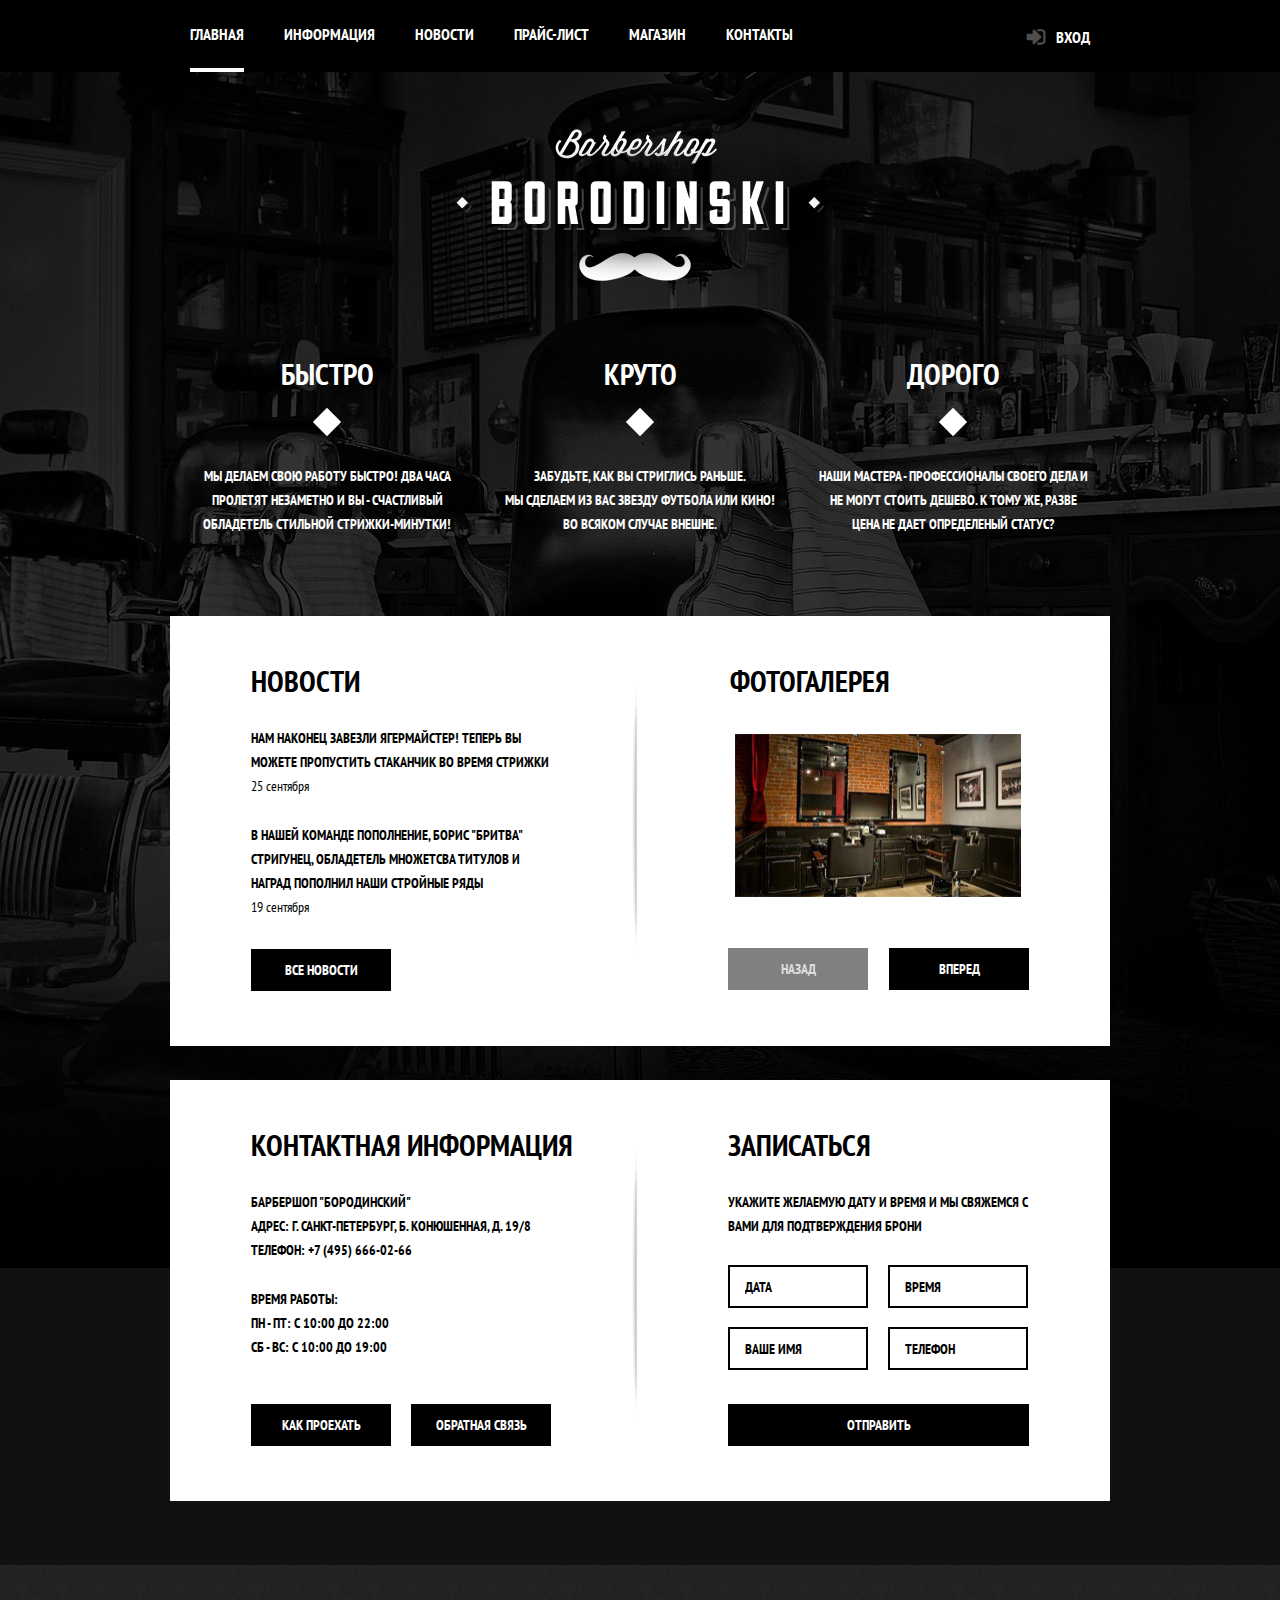
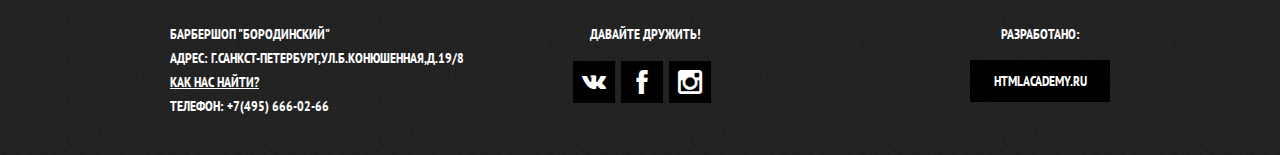
<file: index.html>
<!DOCTYPE html>
<html lang="ru">
<head>
  <meta charset="UTF-8">
  <title>Это Барбершоп Бородинский</title>
  <meta name="viewport" content="width=device-width, initial-scale=1.0">
  <link rel="stylesheet" href="css/normalize.css">
  <link rel="stylesheet" href="css/style.css">
</head>

<body class="index">
  <header>
    <div class="container">
       <nav class="top-menu ul-menu">
        <ul>
          <li class="active"><a href="index.html">Главная</a></li>
          <li><a href="#">Информация</a></li>
          <li><a href="#">Новости</a></li>
          <li><a href="price.html">Прайс-лист</a></li>
          <li><a href="shop.html">Магазин</a></li>
          <li><a href="#">Контакты</a></li>
        </ul>
      </nav>
      <a href="login.html" class="enter" id="enter">Вход</a>
      </div>
    </header>
  <main class="container">
    <figure class="logo">
      <img src="img/logo.png" alt="logo" width="368" height="204">
    </figure>
    <ul class="features">
      <li>
        <h2 class="icon">Быстро</h2>
        Мы делаем свою работу быстро! два часа пролетят незаметно и вы - счастливый обладетель стильной стрижки-минутки!
      </li>
      <li>
        <h2 class="icon">Круто</h2>
        Забудьте, как вы стриглись раньше.<br>Мы сделаем из вас звезду футбола или кино! Во всяком случае внешне.
      </li>
      <li>
        <h2 class="icon">Дорого</h2>
        Наши мастера - профессионалы своего дела и не могут стоить дешево. К тому же, разве цена не дает определеный статус?
      </li>
    </ul>

    <section class="news-sec content clearfix">
      <div class="news icon left">
        <h2>Новости</h2>
        <ul class="no-bullet-list">
          <li>Нам наконец завезли ягермайстер! Теперь вы можете пропустить стаканчик во время стрижки
          <time datetime="2014-09-25">25 сентября</time>
</li>
          <li>
            В нашей команде пополнение, борис "бритва" стригунец, обладетель множетсва титулов и наград пополнил наши стройные ряды
            <time datetime="2014-09-19">19 сентября</time>
          </li>
        </ul>
        <a href="#" class="btn btn-std">Все новости</a>
      </div>
      <div class="gallery">
        <h2>Фотогалерея</h2>
        <input type="radio" class="gal-radio" id="prev" name="gal-radio" hidden checked>
        <input type="radio" class="gal-radio" id="next" name="gal-radio" hidden>
        <figure class="gallery-items">
          <div class="gallery-item active">
            <img src="img/galery-pic1.jpg" alt="" width="286" height="163">
          </div>
          <div class="gallery-item">
            <img src="img/galery-pic2.jpg" alt="" width="286" height="163">
          </div>
        </figure>
        <label class="btn btn-std gallery-btn-prev" for="prev">Назад</label>
        <label class="btn btn-std gallery-btn-next" for="next">Вперед</label>
      </div>
    </section>
    <section class="contact-sec content clearfix">
      <div class="contact icon left">
         <h2>Контактная информация</h2>
        <p>
          Барбершоп "Бородинский"<br>
        Адрес: г. Санкт-Петербург, Б. Конюшенная, д. 19/8<br>
        Телефон: +7 (495) 666-02-66
        </p>
        <p>
          Время работы:<br>
          пн - пт: с 10:00 до 22:00<br>
          сб - вс: с 10:00 до 19:00
        </p>
        <a href="map.html" class="btn btn-std" id="openmap">Как проехать
        </a><a href="#" class="btn btn-std">Обратная связь</a>
        </div>
        <div class="request">
          <h2>Записаться</h2>
          <p>Укажите желаемую дату и время и мы свяжемся с вами для подтверждения брони</p>
          <form class="form-reqest" action="#" id="req" method="post"
            ><input type="text" placeholder="Дата" name="date"
            ><input type="text" placeholder="Время" name="time"
            ><input type="text" placeholder="Ваше имя" name="firstname"
            ><input type="text" placeholder="Телефон" name="phone">
            <a href="#" class="btn btn-wide">Отправить</a>
          </form>
        </div>
      </section>
  </main>
  <footer>
    <div class="container clearfix">
      <section class="contacts left">
        Барбершоп "Бородинский"<br>
        Адрес: г.Санкст-Петербург,ул.Б.Конюшенная,д.19/8<br>
        <a href="#">Как нас найти?</a><br>
        Телефон: +7(495) 666-02-66
      </section>
      <section class="author right">
        <p>Разработано:</p>
        <a href="#" class="btn btn-std">htmlacademy.ru</a>
      </section>
      <section class="socials-container">
        <p>Давайте дружить!</p>
        <div class="socials">
          <a class="social btn vk" href="#">ВКонтакте</a>
          <a class="social btn fb" href="#">Фейсбук</a>
          <a class="social btn in" href="#">Инстаграмм</a>
        </div>
      </section>
    </div>
  </footer>
  <section class="login hidden" id="login">
    <h2>Личный кабинет</h2>
    <p>Введите пожалуйста свой логин и пароль<br>Если вы забыли пароль</p>
    <form action="#" method="post" name="form-login">
      <input class="name" type="text" placeholder="Логин" name="name"><i class="icon"></i>
      <input class="password" type="password" placeholder="Пароль" name="pass"><i class="icon"></i>
      <input type="checkbox" id="remember" name="remember" checked hidden>
      <label for="remember" class="remember">Запомните меня</label>
      <a href="#" class="forgot icon">Я забыл пароль!</a>
      <button class="btn btn-wide" type="submit">Войти</button>
    </form>
    <div class="close icon"></div>
  </section>
  <section class="map hidden" id="map">
    <img src="img/map.jpg" alt="map" width="767">
    <div class="close icon"></div>
  </section>

  <div class="overlay hidden" id="overlay"></div>
  <script src="js/scripts.js"></script>
</body>
</html>
</file>
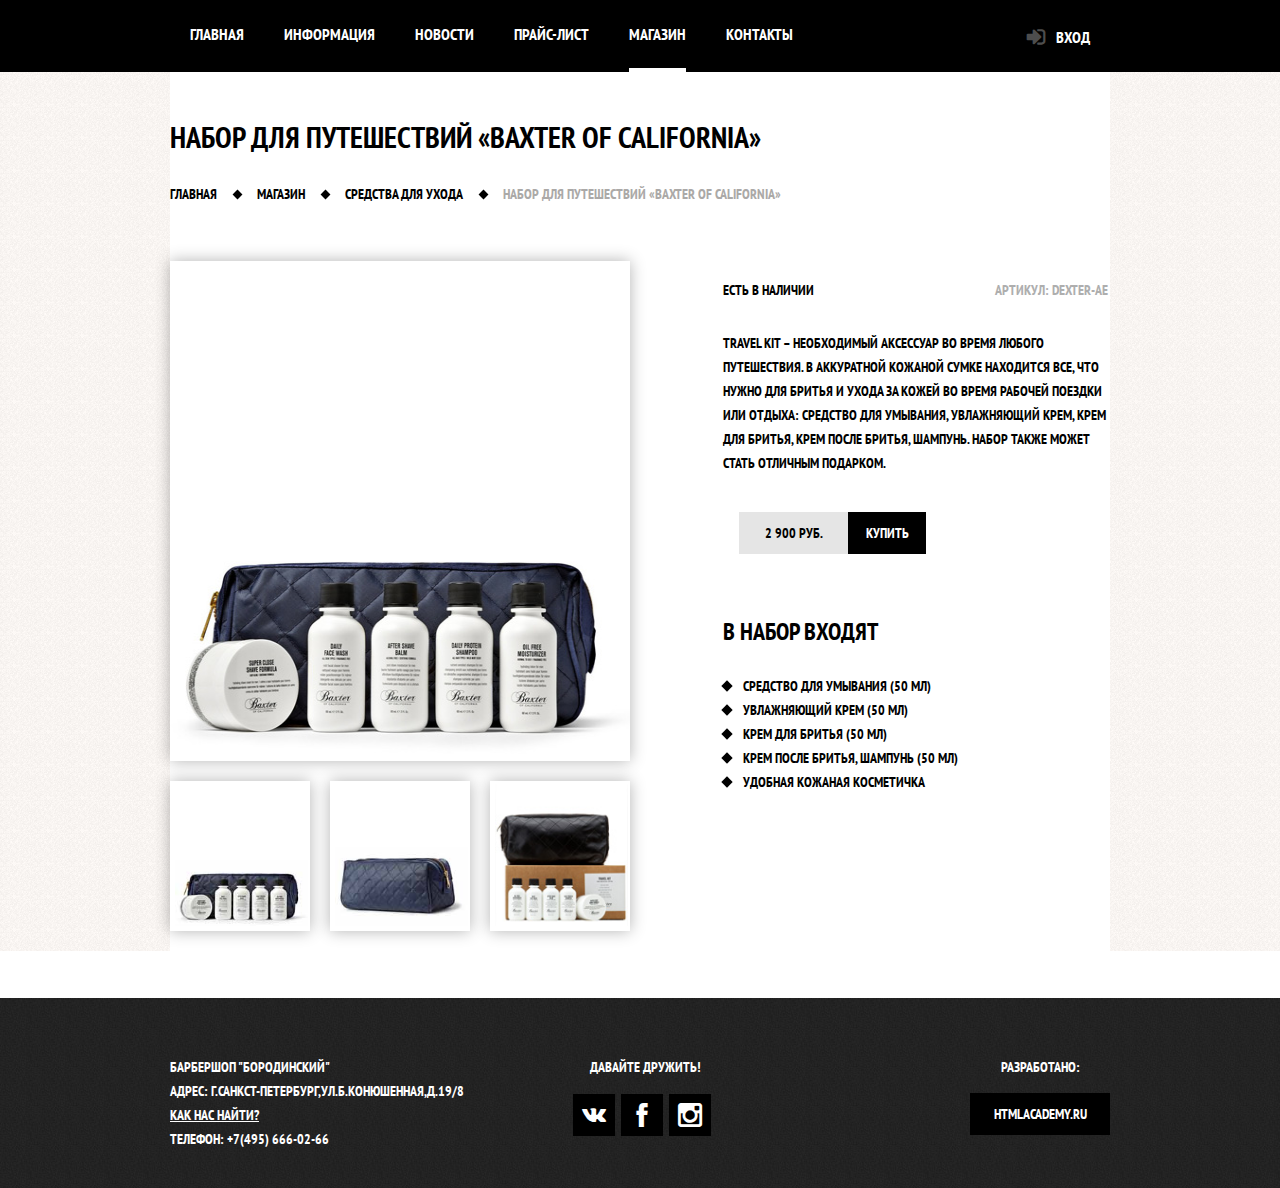
<file: item.html>
<!DOCTYPE html>
<html lang="en">
<head>
  <meta charset="UTF-8">
  <title>Document</title>
  <meta name="viewport" content="width=device-width, initial-scale=1.0">
  <link rel="stylesheet" href="css/normalize.css">
  <link rel="stylesheet" href="css/style.css">
</head>
<body class="item">
  <header>
    <div class="container">
       <nav class="top-menu ul-menu">
        <ul>
          <li><a href="index.html">Главная</a></li>
          <li><a href="#">Информация</a></li>
          <li><a href="#">Новости</a></li>
          <li><a href="price.html">Прайс-лист</a></li>
          <li class="active"><a href="shop.html">Магазин</a></li>
          <li><a href="#">Контакты</a></li>
        </ul>
      </nav>
      <a href="login.html" class="enter" id="enter">Вход</a>
      </div>
  </header>

  <main>
    <div class="container">
      <div class="content clearfix">
        <h2>Набор для путешествий &laquo;Baxter of california&raquo;</h2>
        <div>
          <ul class="breadcrumbs">
            <li><a href="index.html">Главная</a></li>
            <li><a href="#">Магазин</a></li>
            <li><a href="shop.html">Средства для ухода</a></li>
            <li><a href="shop.html">Набор для путешествий &laquo;Baxter of california&raquo;</a></li>
          </ul>
        </div>
        <article class="cover">
          <section>
            <input id="gal_radio_1" class="gal-radio" type="radio" name="gal-radio" checked>
            <input id="gal_radio_2" class="gal-radio" type="radio" name="gal-radio">
            <input id="gal_radio_3" class="gal-radio" type="radio" name="gal-radio">
            <div class="gallery-items">
              <div class="gallery-item">
                <img src="img/baxter1.jpg" alt="" width="486" height="241">
              </div>
              <div class="gallery-item">
                <img src="img/baxter2.jpg" alt="" width="485" height="291">
              </div>
              <div class="gallery-item">
                <img src="img/baxter3.jpg" alt="" width="486" height="524">
              </div>
            </div>
            <div class="gallery-preview">
              <div id="gal_preview_1" class="gallery-preview-item">
                <img src="img/baxter1-small.jpg" alt="" width="142">
              </div>
              <div id="gal_preview_2" class="gallery-preview-item">
                <img src="img/baxter2-small.jpg" alt="" width="142">
              </div>
              <div id="gal_preview_3" class="gallery-preview-item">
                <img src="img/baxter3-small.jpg" alt="" width="142">
              </div>
            </div>
          </section>
          <section>
            <div class="product-article clearfix">
              <span class="left">Есть в наличии</span>
              <span class="right">Артикул: DEXTER-AE</span>
            </div>
            <p>Travel Kit – необходимый аксессуар во время любого путешествия. В аккуратной кожаной сумке находится все, что нужно для бритья и ухода за кожей во время рабочей поездки или отдыха: средство для умывания, увлажняющий крем, крем для бритья, крем после бритья, шампунь. Набор также может стать отличным подарком.</p>
            <div>
              <span class="price-box">2 900 руб.</span><a href="" class="btn buy">Купить</a>
            </div>
            <h3 class="product-consist">В набор входят</h3>
            <ul class="products no-bullet-list">
              <li>Средство для умывания (50 мл)</li>
              <li>Увлажняющий крем (50 мл)</li>
              <li>Крем для бритья (50 мл)</li>
              <li>Крем после бритья, шампунь (50 мл)</li>
              <li>Удобная кожаная косметичка</li>
            </ul>
          </section>
        </article>
      </div>
    </div>
  </main>

  <footer>
    <div class="container clearfix">
      <section class="contacts left">
        Барбершоп "Бородинский"<br>
        Адрес: г.Санкст-Петербург,ул.Б.Конюшенная,д.19/8<br>
        <a href="#">Как нас найти?</a><br>
        Телефон: +7(495) 666-02-66
      </section>
      <section class="author right">
        <p>Разработано:</p>
        <a href="#" class="btn btn-std">htmlacademy.ru</a>
      </section>
      <section class="socials-container">
        <p>Давайте дружить!</p>
        <div class="socials">
          <a class="social btn vk" href="#">ВКонтакте</a>
          <a class="social btn fb" href="#">Фейсбук</a>
          <a class="social btn in" href="#">Инстаграмм</a>
        </div>
      </section>
    </div>
  </footer>
  <section class="login hidden" id="login">
    <h2>Личный кабинет</h2>
    <p>Введите пожалуйста свой логин и пароль<br>Если вы забыли пароль</p>
    <form action="#" method="post" name="form-login">
      <input class="name" type="text" placeholder="Логин" name="name"><i class="icon"></i>
      <input class="password" type="password" placeholder="Пароль" name="pass"><i class="icon"></i>
      <input type="checkbox" id="remember" name="remember" checked hidden>
      <label for="remember" class="remember">Запомните меня</label>
      <a href="#" class="forgot icon">Я забыл пароль!</a>
      <button class="btn btn-wide" type="submit">Войти</button>
    </form>
    <div class="close icon"></div>
  </section>

  <div class="overlay hidden" id="overlay"></div>
  <script src="js/scripts.js"></script>
</body>
</html>
</file>
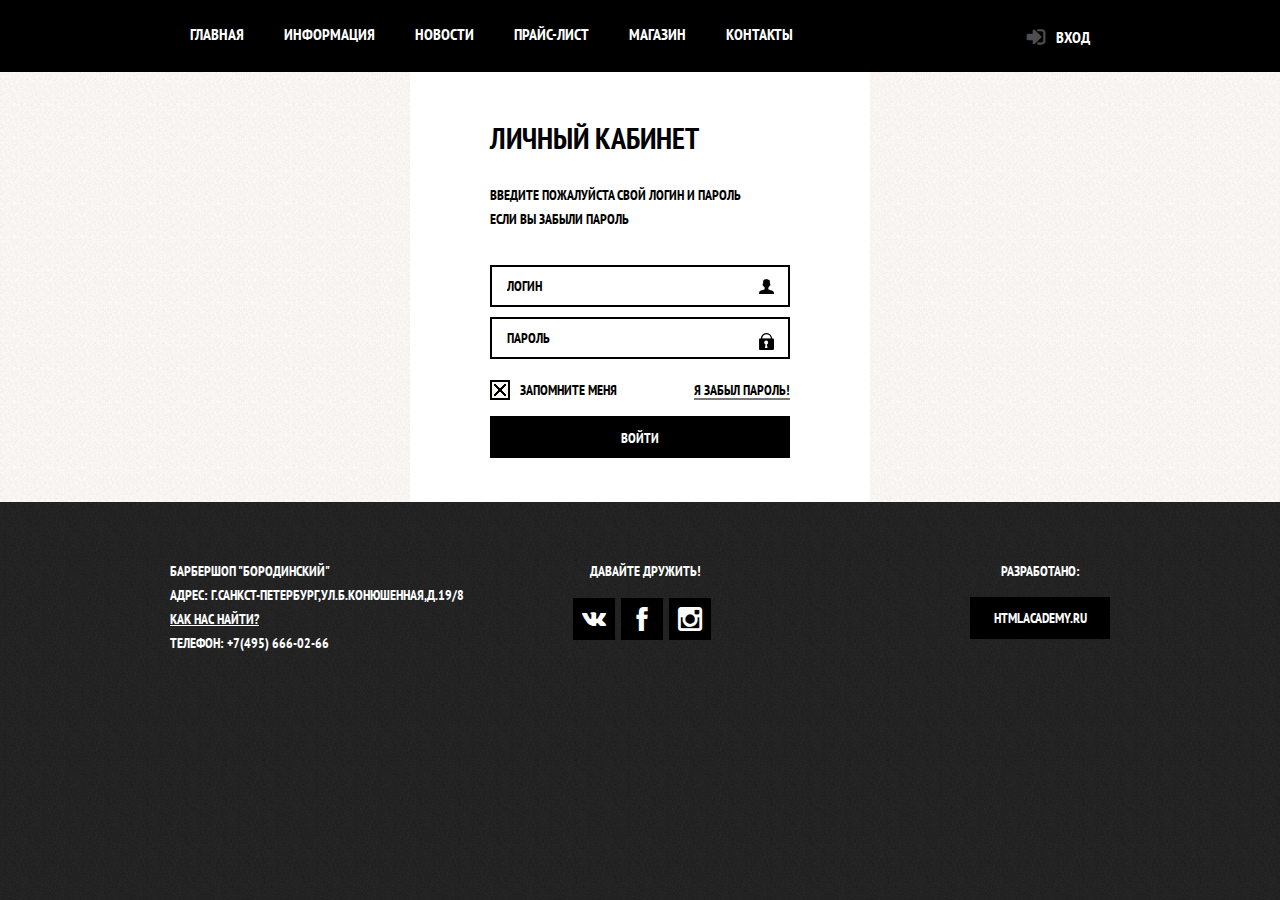
<file: login.html>
<!DOCTYPE html>
<html lang="ru">
<head>
  <meta charset="UTF-8">
  <title>Это Барбершоп Бородинский</title>
  <meta name="viewport" content="width=device-width, initial-scale=1.0">
  <link rel="stylesheet" href="css/normalize.css">
  <link rel="stylesheet" href="css/style.css">
</head>

<body class="modalhtml">
  <header>
    <div class="container">
       <nav class="top-menu ul-menu">
        <ul>
          <li><a href="index.html">Главная</a></li>
          <li><a href="#">Информация</a></li>
          <li><a href="#">Новости</a></li>
          <li><a href="price.html">Прайс-лист</a></li>
          <li><a href="shop.html">Магазин</a></li>
          <li><a href="#">Контакты</a></li>
        </ul>
      </nav>
      <a href="#" class="enter" id="enter">Вход</a>
    </div>
  </header>

  <main>
    <div class="container clearfix">
      <section class="login" id="login">
        <h2>Личный кабинет</h2>
        <p>Введите пожалуйста свой логин и пароль<br>Если вы забыли пароль</p>
        <form action="#" method="post" name="form-login">
          <input class="name" type="text" placeholder="Логин" name="name"><i class="icon"></i>
          <input class="password" type="password" placeholder="Пароль" name="pass"><i class="icon"></i>
          <input type="checkbox" id="remember" name="remember" checked hidden>
          <label for="remember" class="remember">Запомните меня</label>
          <a href="#" class="forgot icon">Я забыл пароль!</a>
          <button class="btn btn-wide" type="submit">Войти</button>
        </form>
      </section>
    </div>
  </main>

  <footer>
    <div class="container clearfix">
      <section class="contacts left">
        Барбершоп "Бородинский"<br>
        Адрес: г.Санкст-Петербург,ул.Б.Конюшенная,д.19/8<br>
        <a href="#">Как нас найти?</a><br>
        Телефон: +7(495) 666-02-66
      </section>
      <section class="author right">
        <p>Разработано:</p>
        <a href="#" class="btn btn-std">htmlacademy.ru</a>
      </section>
      <section class="socials-container">
        <p>Давайте дружить!</p>
        <div class="socials">
          <a class="social btn vk" href="#">ВКонтакте</a>
          <a class="social btn fb" href="#">Фейсбук</a>
          <a class="social btn in" href="#">Инстаграмм</a>
        </div>
      </section>
    </div>
  </footer>
</body>
</html>
</file>
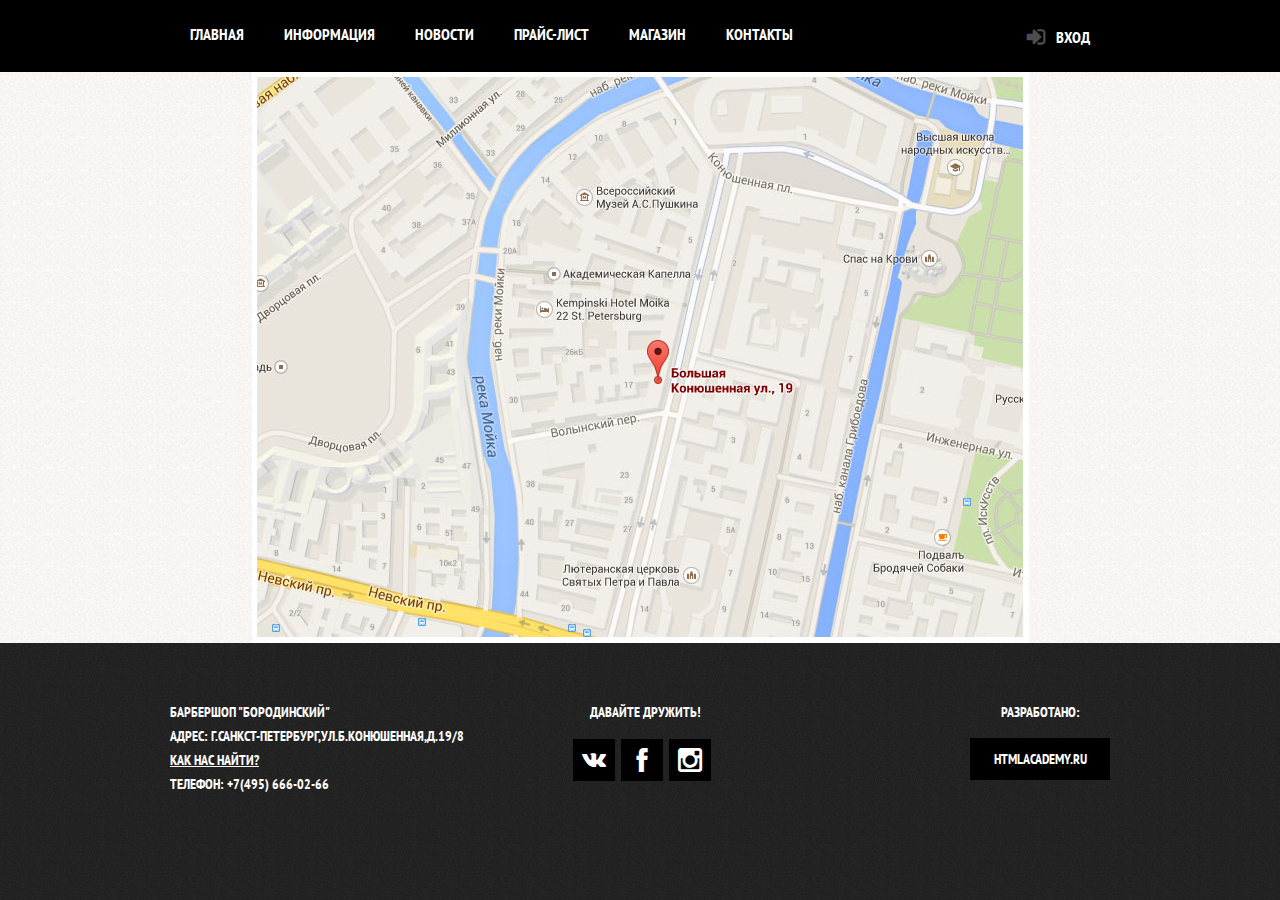
<file: map.html>
<!DOCTYPE html>
<html lang="ru">
<head>
  <meta charset="UTF-8">
  <title>Это Барбершоп Бородинский</title>
  <meta name="viewport" content="width=device-width, initial-scale=1.0">
  <link rel="stylesheet" href="css/normalize.css">
  <link rel="stylesheet" href="css/style.css">
</head>

<body class="modalhtml">
  <header>
    <div class="container">
       <nav class="top-menu ul-menu">
        <ul>
          <li><a href="index.html">Главная</a></li>
          <li><a href="#">Информация</a></li>
          <li><a href="#">Новости</a></li>
          <li><a href="price.html">Прайс-лист</a></li>
          <li><a href="shop.html">Магазин</a></li>
          <li><a href="#">Контакты</a></li>
        </ul>
      </nav>
      <a href="#" class="enter" id="enter">Вход</a>
    </div>
  </header>

  <main>
    <div class="container clearfix">
      <section class="map" id="map">
        <img src="img/map.jpg" alt="map" width="767">
      </section>
    </div>
  </main>

  <footer>
    <div class="container clearfix">
      <section class="contacts left">
        Барбершоп "Бородинский"<br>
        Адрес: г.Санкст-Петербург,ул.Б.Конюшенная,д.19/8<br>
        <a href="#">Как нас найти?</a><br>
        Телефон: +7(495) 666-02-66
      </section>
      <section class="author right">
        <p>Разработано:</p>
        <a href="#" class="btn btn-std">htmlacademy.ru</a>
      </section>
      <section class="socials-container">
        <p>Давайте дружить!</p>
        <div class="socials">
          <a class="social btn vk" href="#">ВКонтакте</a>
          <a class="social btn fb" href="#">Фейсбук</a>
          <a class="social btn in" href="#">Инстаграмм</a>
        </div>
      </section>
    </div>
  </footer>
</body>
</html>
</file>
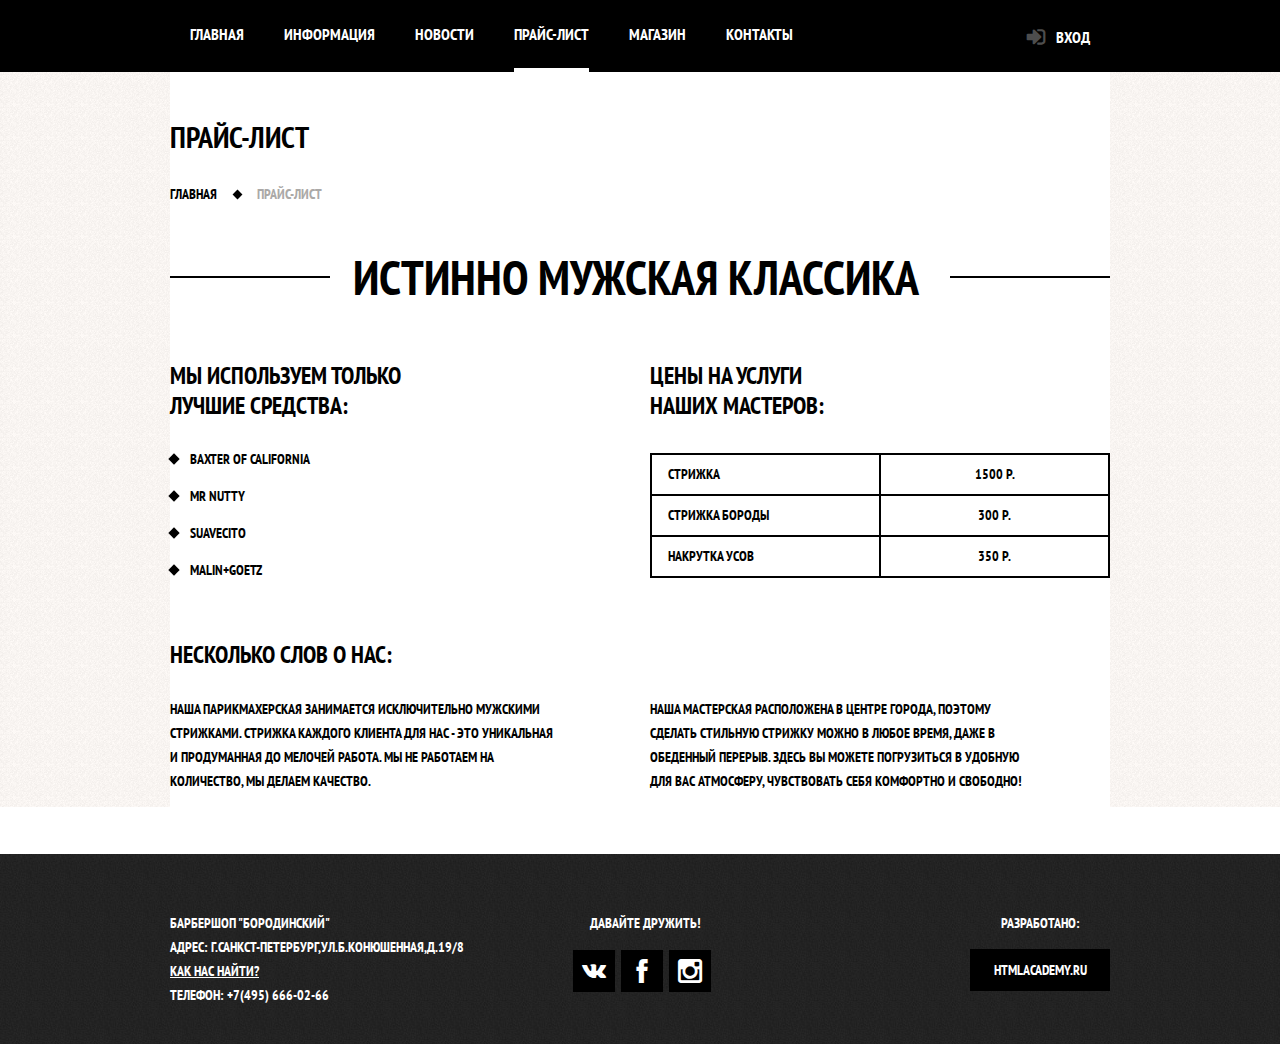
<file: price.html>
<!DOCTYPE html>
<html lang="en">
<head>
  <meta charset="UTF-8">
  <title>Document</title>
  <meta name="viewport" content="width=device-width, initial-scale=1.0">
  <link rel="stylesheet" href="css/normalize.css">
  <link rel="stylesheet" href="css/style.css">
</head>
<body class="price">
  <header>
    <div class="container">
       <nav class="top-menu ul-menu">
        <ul>
          <li><a href="index.html">Главная</a></li>
          <li><a href="#">Информация</a></li>
          <li><a href="#">Новости</a></li>
          <li class="active"><a href="price.html">Прайс-лист</a></li>
          <li><a href="shop.html">Магазин</a></li>
          <li><a href="#">Контакты</a></li>
        </ul>
      </nav>
      <a href="login.html" class="enter" id="enter">Вход</a>
      </div>
  </header>

  <main>
    <div class="container">
      <div class="content clearfix">
        <h2>Прайс-лист</h2>
        <div>
          <ul class="breadcrumbs">
            <li><a href="index.html">Главная</a></li>
            <li><a href="#">Прайс-лист</a></li>
          </ul>
        </div>
        <div class="promo icon">Истинно мужская классика</div>
        <div class="prices">
          <div class="prices-item">
            <h3>Мы используем только<br>лучшие средства:</h3>
            <ul class="products no-bullet-list">
              <li>Baxter of california</li>
              <li>Mr Nutty</li>
              <li>Suavecito</li>
              <li>Malin+Goetz</li>
            </ul>
            <h3>Несколько слов о нас:</h3>
            <p class="promo-text">Наша парикмахерская занимается исключительно мужскими стрижками. Стрижка каждого клиента для нас - это уникальная и продуманная до мелочей работа. Мы не работаем на количество, мы делаем качество.</p>
          </div>
          <div class="prices-item">
            <h3>ЦЕНЫ НА УСЛУГИ<br>НАШИХ МАСТЕРОВ:</h3>
            <table class="prices-list">
              <tr>
                <td>Стрижка</td><td>1500 р.</td>
              </tr>
              <tr>
                <td>Стрижка бороды</td><td>300 р.</td>
              </tr>
              <tr>
                <td>Накрутка усов</td><td>350 р.</td>
              </tr>
            </table>
            <p>Наша мастерская расположена в центре города, поэтому сделать стильную стрижку можно в любое время, даже в обеденный перерыв. Здесь вы можете погрузиться в удобную для вас атмосферу, чувствовать себя комфортно и свободно!</p>
          </div>
        </div>
      </div>
    </div>
  </main>

  <footer>
    <div class="container clearfix">
      <section class="contacts left">
        Барбершоп "Бородинский"<br>
        Адрес: г.Санкст-Петербург,ул.Б.Конюшенная,д.19/8<br>
        <a href="#">Как нас найти?</a><br>
        Телефон: +7(495) 666-02-66
      </section>
      <section class="author right">
        <p>Разработано:</p>
        <a href="#" class="btn btn-std">htmlacademy.ru</a>
      </section>
      <section class="socials-container">
        <p>Давайте дружить!</p>
        <div class="socials">
          <a class="social btn vk" href="#">ВКонтакте</a>
          <a class="social btn fb" href="#">Фейсбук</a>
          <a class="social btn in" href="#">Инстаграмм</a>
        </div>
      </section>
    </div>
  </footer>
  <section class="login hidden" id="login">
    <h2>Личный кабинет</h2>
    <p>Введите пожалуйста свой логин и пароль<br>Если вы забыли пароль</p>
    <form action="#" method="post" name="form-login">
      <input class="name" type="text" placeholder="Логин" name="name"><i class="icon"></i>
      <input class="password" type="password" placeholder="Пароль" name="pass"><i class="icon"></i>
      <input type="checkbox" id="remember" name="remember" checked hidden>
      <label for="remember" class="remember">Запомните меня</label>
      <a href="#" class="forgot icon">Я забыл пароль!</a>
      <button class="btn btn-wide" type="submit">Войти</button>
    </form>
    <div class="close icon"></div>
  </section>

  <div class="overlay hidden" id="overlay"></div>
  <script src="js/scripts.js"></script>
</body>
</html>
</file>
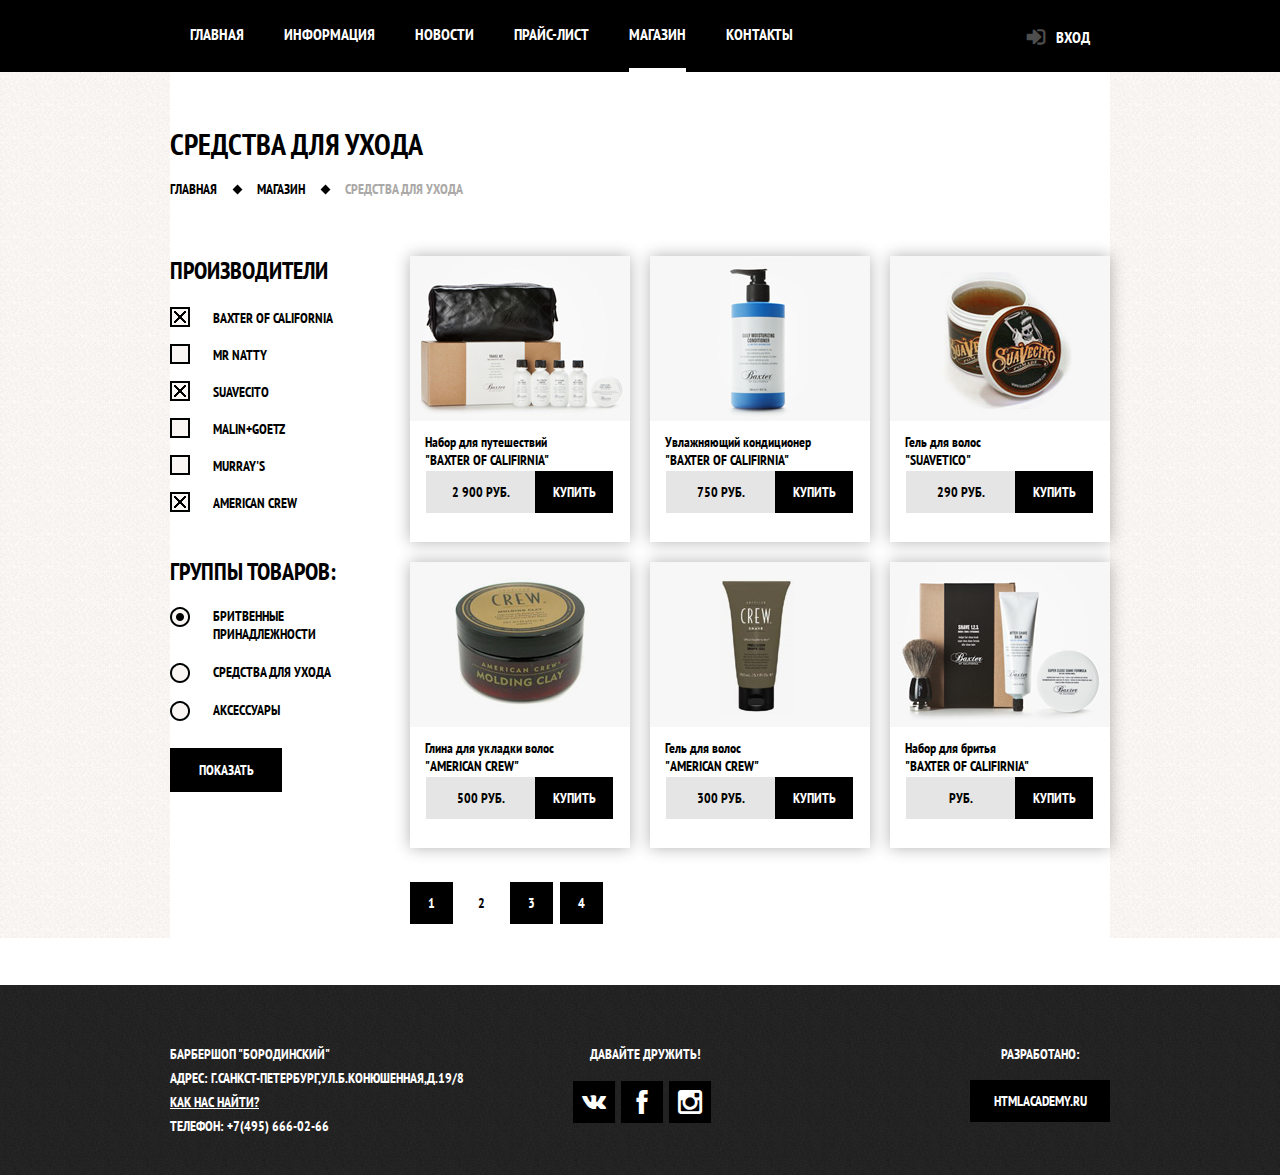
<file: shop.html>
<!DOCTYPE html>
<html lang="en">
<head>
  <meta charset="UTF-8">
  <title>Document</title>
  <meta name="viewport" content="width=device-width, initial-scale=1.0">
  <link rel="stylesheet" href="css/normalize.css">
  <link rel="stylesheet" href="css/style.css">
</head>
<body class="shop">
  <header>
    <div class="container">
       <nav class="top-menu ul-menu">
        <ul>
          <li><a href="index.html">Главная</a></li>
          <li><a href="#">Информация</a></li>
          <li><a href="#">Новости</a></li>
          <li><a href="price.html">Прайс-лист</a></li>
          <li class="active"><a href="shop.html">Магазин</a></li>
          <li><a href="#">Контакты</a></li>
        </ul>
      </nav>
      <a href="login.html" class="enter" id="enter">Вход</a>
      </div>
  </header>

  <main>
    <div class="container">
      <div class="content clearfix">
        <h2>Средства для ухода</h2>
        <div>
          <ul class="breadcrumbs">
            <li><a href="index.html">Главная</a></li>
            <li><a href="#">Магазин</a></li>
            <li><a href="shop.html">Средства для ухода</a></li>
          </ul>
        </div>
        <aside class="filter">
          <form action="#" method="post">
            <h3>Производители</h3>
            <ul class="brands no-bullet-list">
              <li>
                <input class="brands-cb" id="baxter" type="checkbox" name="brands[]" hidden checked>
                <label for="baxter">BAXTER OF CALIFORNIA</label>
              </li>
              <li>
                <input class="brands-cb" id="natty" type="checkbox" name="brands[]" hidden>
                <label for="natty">MR NATTY</label>
              </li>
              <li>
                <input class="brands-cb" id="suavecito" type="checkbox" name="brands[]" hidden checked>
                <label for="suavecito">SUAVECITO</label>
              </li>
              <li>
                <input class="brands-cb" id="malin" type="checkbox" name="brands[]" hidden>
                <label for="malin">MALIN+GOETZ</label>
              </li>
              <li>
                <input class="brands-cb" id="murrays" type="checkbox" name="brands[]" hidden>
                <label for="murrays">MURRAY'S</label>
              </li>
              <li>
                <input class="brands-cb" id="ac" type="checkbox" name="brands[]" hidden checked>
                <label for="ac">AMERICAN CREW</label>
              </li>
            </ul>
            <h3>Группы товаров:</h3>
            <ul class="goods-groups no-bullet-list">
              <li>
                <input class="goods-radio" type="radio" id="r1" name="goods-group" value="1" hidden checked>
                <label for="r1">Бритвенные принадлежности</label>
              </li>
              <li>
                <input class="goods-radio" type="radio" id="r2" name="goods-group" value="2" hidden>
                <label for="r2">Средства для ухода</label>
              </li>
              <li>
                <input class="goods-radio" type="radio" id="r3" name="goods-group" value="3" hidden>
                <label for="r3">Аксессуары</label>
              </li>
            </ul>
            <button class="show btn" type="submit">Показать</button>
          </form>
        </aside>
        <section class="goods">
          <article class="goods-item">
            <a class="item-link" href="item.html">
              <figure>
                <img src="img/pic-1.jpg" alt="" width="220" height="165">
                <figcaption>Набор для путешествий<br>"BAXTER OF CALIFIRNIA"</figcaption>
              </figure>
            </a>
            <span class="price-box">2 900 руб.</span><a href="#" class="btn buy">Купить</a>
          </article>
          <article class="goods-item">
            <a href="item.html" class="item-link">
              <figure>
                <img src="img/pic-2.jpg" alt="" width="220" height="165">
                <figcaption>Увлажняющий кондиционер<br>"BAXTER OF CALIFIRNIA"</figcaption>
              </figure>
            </a>
            <span class="price-box">750 руб.</span><a href="#" class="btn buy">Купить</a>
          </article>
          <article class="goods-item">
            <a href="item.html" class="item-link">
              <figure>
                <img src="img/pic-3.jpg" alt="" width="220" height="165">
                <figcaption>Гель для волос<br>"SUAVETICO"</figcaption>
              </figure>
            </a>
            <span class="price-box">290 руб.</span><a href="#" class="btn buy">Купить</a>
          </article>
          <article class="goods-item">
            <a href="item.html" class="item-link">
              <figure>
                <img src="img/pic-4.jpg" alt="" width="220" height="165">
                <figcaption>Глина для укладки волос<br>"AMERICAN CREW"</figcaption>
              </figure>
            </a>
            <span class="price-box">500 руб.</span><a href="#" class="btn buy">Купить</a>
          </article>
          <article class="goods-item">
            <a href="item.html" class="item-link">
              <figure>
                <img src="img/pic-5.jpg" alt="" width="220" height="165">
                <figcaption>Гель для волос<br>"AMERICAN CREW"</figcaption>
              </figure>
            </a>
            <span class="price-box">300 руб.</span><a href="#" class="btn buy">Купить</a>
          </article>
          <article class="goods-item">
            <a href="item.html" class="item-link">
              <figure>
                <img src="img/pic-6.jpg" alt="" width="220" height="165">
                <figcaption>Набор для бритья<br>"BAXTER OF CALIFIRNIA"</figcaption>
              </figure>
            </a>
            <span class="price-box"> руб.</span><a href="#" class="btn buy">Купить</a>
          </article>
          <ul class="pages">
            <li><a href="#" class="btn">1</a></li
            ><li><a href="#" class="btn active">2</a></li
            ><li><a href="#" class="btn">3</a></li
            ><li><a href="#" class="btn">4</a></li>
          </ul>
        </section>
      </div>
    </div>
  </main>

  <footer>
    <div class="container clearfix">
      <section class="contacts left">
        Барбершоп "Бородинский"<br>
        Адрес: г.Санкст-Петербург,ул.Б.Конюшенная,д.19/8<br>
        <a href="#">Как нас найти?</a><br>
        Телефон: +7(495) 666-02-66
      </section>
      <section class="author right">
        <p>Разработано:</p>
        <a href="#" class="btn btn-std">htmlacademy.ru</a>
      </section>
      <section class="socials-container">
        <p>Давайте дружить!</p>
        <div class="socials">
          <a class="social btn vk" href="#">ВКонтакте</a>
          <a class="social btn fb" href="#">Фейсбук</a>
          <a class="social btn in" href="#">Инстаграмм</a>
        </div>
      </section>
    </div>
  </footer>
  <section class="login hidden" id="login">
    <h2>Личный кабинет</h2>
    <p>Введите пожалуйста свой логин и пароль<br>Если вы забыли пароль</p>
    <form action="#" method="post" name="form-login">
      <input class="name" type="text" placeholder="Логин" name="name"><i class="icon"></i>
      <input class="password" type="password" placeholder="Пароль" name="pass"><i class="icon"></i>
      <input type="checkbox" id="remember" name="remember" checked hidden>
      <label for="remember" class="remember">Запомните меня</label>
      <a href="#" class="forgot icon">Я забыл пароль!</a>
      <button class="btn btn-wide" type="submit">Войти</button>
    </form>
    <div class="close icon"></div>
  </section>

  <div class="overlay hidden" id="overlay"></div>
  <script src="js/scripts.js"></script>
</body>
</html>
</file>
<file: css/style.css>
@font-face {
  font-family: 'PT Sans Narrow';
  src: url('../fonts/PTN57F.ttf');
  font-weight: normal;
  font-style: normal;
}
@font-face {
  font-family: 'PT Sans Narrow';
  src: url('../fonts/PTN77F.ttf');
  font-weight: bold;
  font-style: normal;
}

@font-face {
  font-family: 'Zar Icons';
  src: url('../fonts/icons.ttf') format('truetype');
  font-weight: normal;
  font-style: normal;
}
[class*='zar-icon-']:before {
display: inline-block;
 font-family: 'Zar Icons';
 font-style: normal;
 font-weight: normal;
 line-height: 1;
 -webkit-font-smoothing: antialiased;
 -moz-osx-font-smoothing: grayscale
}
.sprite {
  background-image: url(spritesheet.png);
  background-repeat: no-repeat;
  display: block;
}

.sprite-border-1 {
  width: 8px;
  height: 278px;
  background-position: -5px -5px;
}

.sprite-checkbox {
  width: 20px;
  height: 20px;
  background-position: -5px -293px;
}

.sprite-checkbox-checked {
  width: 20px;
  height: 20px;
  background-position: -5px -323px;
}

.sprite-checkbox-gray {
  width: 20px;
  height: 20px;
  background-position: -5px -353px;
}

.sprite-checkbox-gray-checked {
  width: 20px;
  height: 20px;
  background-position: -5px -383px;
}

.sprite-lock {
  width: 15px;
  height: 17px;
  background-position: -5px -413px;
}

.sprite-person {
  width: 15px;
  height: 15px;
  background-position: -5px -440px;
}

.sprite-radio {
  width: 20px;
  height: 20px;
  background-position: -5px -465px;
}

.sprite-radio-checked {
  width: 20px;
  height: 20px;
  background-position: -5px -495px;
}

.sprite-radio-gray {
  width: 20px;
  height: 20px;
  background-position: -5px -525px;
}

.sprite-radio-gray-checked {
  width: 20px;
  height: 20px;
  background-position: -5px -555px;
}

body {
  font-size: 14px;
  line-height: 24px;
  font-family: "PT Sans Narrow", sans-serif;

  /* обычно так не делают, но здесь такой макет */
  font-weight: 700;
  text-transform: uppercase;

  min-width: 960px;
  background-color: #fff;
  color: #fff;
}

body.index {
  background: #111 url("../img/body-bg.jpg") no-repeat center top;
}

body.modalhtml {
  background: #111 url("../img/footer-bg.jpg") repeat;
}

.outline {
  outline: 1px solid lime;
}

h2 {
  padding: 0;
  margin: 0 0 25px 0;
  font-size: 30px;
  line-height: 41px;
}

h3 {
  padding: 0;
  margin: 0 0 20px 0;
  font-size: 24px;
  line-height: 30px;
}

.hidden {
  display: none;
}

.icon {
  position: relative;
}
.icon:before,
.icon:after {
  content: "";
  display: block;
  position: absolute;
}

/* ~~~ HEADER ~~~~~~~~~~~~~~~~~~~~~~~~~~~~~~~~~~~~~~~~~~~~ */
header {
  background-color: #000;
}

.container {
  width: 940px;
  margin: 0 auto;
/*  outline: 1px solid yellow;*/
}

.clearfix:after {
  content: "";
  display: table;
  clear: both;
/*  outline: 1px solid yellow;*/
}

.ul-menu,
.ul-menu ul {
  padding: 0;
  margin: 0;
  font-size: 0;
  display: inline-block;
}

.ul-menu li,
.ul-menu a {
  list-style: none;
  display: inline-block;
}

.ul-menu a {
  text-decoration: none;
}

.no-bullet-list {
  padding: 0;
  list-style: none;
}

.top-menu a {
  font-size: 16px;
  line-height: 68px;
  color: #fff;
}
.top-menu li {
  padding-right: 20px;
  padding-left: 20px;
}

.top-menu .active a:after {
  content: "";
  display: block;
  width: 100%;
  height: 4px;
  background-color: #fff;
}

.top-menu li:hover,
.top-menu li:focus,
.top-menu li:active {
  background-color: #242424;
}

.enter {
  float: right;
  margin: 0;
  padding-left: 32px;
  padding-right: 20px;
  display: inline-block;
  font-size: 16px;
  line-height: 68px;
  color: #fff;
  text-decoration: none;
}

.enter:before {
  position: relative;
  left: -11px;
  top: 3px;
  font-family: 'Zar Icons';
  content: "H";
  font-size: 18px;
  text-align: left;
  color: #4d4d4d;
}

.enter:hover,
.enter:focus,
.enter:active {
  background-color: #242424;
}

.enter:hover:before,
.enter:focus:before,
.enter:active:before {
  color: #fff;
}

.modalhtml .top-menu:after {
  position: relative;
  content: "";
  display: block;
  height: 4px;
  background-color: #000;
}
/* ~~~~~~~~~~~~~~~~~~~~~~~~~~~~~~~~~~~~~~~~~~~~~~~~~~~~~~~ */

/* ~~~ FOOTER ~~~~~~~~~~~~~~~~~~~~~~~~~~~~~~~~~~~~~~~~~~~~ */
footer {
  background: url(../img/footer-bg.jpg);
  height: 90px;
  padding: 42px 0 58px;
}

footer a {
  color: #fff;
}
footer .container {
  margin-top: 15px;
}

.socials-container {
  margin-left: 400px;
  width: 150px;
  font-size: 0;
  text-align: center;
}
.socials-container p {
  font-size: 14px;
}

.socials {
  margin-top: 15px;
  text-align: center;
}

.social {
  display: inline-block;
  margin-right: 6px;
  font-size: 0;
  height: 42px;
  width: 42px;
  background: #000;
}

.social:before {
  font-family: 'Zar Icons';
  text-align: left;
  font-size: 24px;
  font-weight: normal;
  line-height: 42px;
  color: #fff;
  left: 0;
  top: 50%;
}
.vk:before { content: "U"; }
.fb:before { content: "K"; }
.in:before { content: "P"; }

footer .btn:hover,
footer .btn:focus,
footer .btn:active,
footer .social:hover:before,
footer .social:focus:before,
footer .social:active:before {
  background-color: #fff;
  color: #000;
}

.author {
  text-align: center;
}

footer p {margin-top: 0;}
/* ~~~~~~~~~~~~~~~~~~~~~~~~~~~~~~~~~~~~~~~~~~~~~~~~~~~~~~~ */

/* ~~~ INDEX ~~~~~~~~~~~~~~~~~~~~~~~~~~~~~~~~~~~~~~~~~~~~~ */
.logo {
  margin: 57px auto;
  margin-bottom: 0;
  padding-bottom: 0;
  width: 368px;
  height: 204px;
}

.features {
  margin: 0;
  padding: 20px 0 80px 0;
  list-style: none;
  font-size: 0;
  text-align: center;
}

.features li {
  display: inline-block;
  padding: 0 20px;
  width: 273px;
  font-size: 14px;
  line-height: 24px;
  color: #fff;
  text-align: center;
  vertical-align: top;
}

.features h2 {
  margin-top: 0;
  margin-bottom: 69px;
  padding-top: 0;
  font-size: 30px;
  line-height: 42px;
}

.features h2:after {
  background-color: #fff;
  width: 20px;
  height: 20px;
  left: 50%;
  margin-left: -10px;
  top: 59px;
  transform: rotate(45deg);
}

.left {
  float: left;
}
.right {
  float: right;
}

.content {
  padding: 44px 81px 55px;
  margin: 0 0 34px 0;
  background: #fff;
  color: #000;
}

.contact-sec {
  margin-bottom: 64px;
}

.news,
.contact {
  width: 50%;
}

.news ul {
  margin: 0 0 30px 0;
  padding: 0 80px 0 0;
}

.news li {
  margin-top: 25px;
}

.news time {
  display: block;
  font-weight: normal;
  font-size: 14px;
  line-height: 24px;
  text-transform: lowercase;
}

.btn {
  display: inline-block;
  line-height: 300%;
  background: #000;
  color: #fff;
  text-decoration: none;
  text-align: center;
}
.btn a {
  color: #fff;
  text-decoration: none;
  text-align: center;
}

.btn:hover,
.btn:focus,
.btn:active {
  background-color: #663d15;
}

.btn-std{
  width: 140px;
}

.btn-wide {
  width: 100%;
}

.gallery,
.request {
  margin-left: 477px;
}

.gallery h2 {
  margin-left: 2px;
}

.gallery-items {
  position: relative;
  margin: 40px 0 44px 7px;
  padding: 0;
}
.gallery-item {
  position: absolute;
  margin: 0;
  padding: 0;
  display: block;
  opacity: 0;
  transition: opacity .3s ease;
  bottom: 0px;
}

.index .gallery-items {
  width: 286px;
  height: 163px;
}
.index .gallery-item img {
  max-width: 286px;
  max-height: 163px;
}

.gallery-btn-prev { float: left; cursor: pointer; }
.gallery-btn-next { float: right; cursor: pointer; }

.gal-radio:nth-of-type(1):checked ~* .gallery-item:nth-of-type(1) {
  opacity: 1;
  transition: opacity .3s ease;
}
.gal-radio:nth-of-type(2):checked ~* .gallery-item:nth-of-type(2) {
  opacity: 1;
  transition: opacity .3s ease;
}
.gal-radio:nth-of-type(3):checked ~* .gallery-item:nth-of-type(3) {
  opacity: 1;
  transition: opacity .3s ease;
}

.gal-radio:nth-of-type(1):checked ~ .gallery-btn-prev {
  background-color: grey;
  color: #ddd;
  cursor: default;
}
.gal-radio:nth-of-type(2):checked ~ .gallery-btn-next {
  background-color: grey;
  color: #ddd;
  cursor: default;
}


.contact .btn {
  margin-right: 20px;
}

.contact p {
  margin: 0 0 25px;
}

.contact .btn:last-of-type {
  margin-top: 20px
}

.form-reqest {
  margin-top: 27px;
}

input[type="text"],
input[type="password"]
{
  margin: 0 20px 19px 0;
  padding: 14px 15px;
  width: 106px;
  height: 11px;
  border: 2px solid #000;
  outline: 0;
  text-transform: uppercase;
  font-size: 14px;
  line-height: 24px;
  transition: opacity 3s ease;
}

input[type="text"]:nth-of-type(2n) {
  margin-right: 0;
}

input::-webkit-input-placeholder {color: #000;}
input::-moz-placeholder {color: #000;}
input:-moz-placeholder {color: #000;}

input:focus::-moz-placeholder          {color: transparent}
input:focus:-moz-placeholder           {color: transparent}
input:focus:-ms-input-placeholder      {color: transparent}

/* сдвиг placeholder-а вниз при фокусе */
input:focus::-webkit-input-placeholder {
  line-height: 200px;
  color: #aaa;
  transition: line-height 0.6s ease;
}

/*
input:focus::-webkit-input-placeholder {
  opacity: 0;
  transition: opacity 0.3s ease;
}
*/

/*
сдвиг placeholder-а вправо при фокусе
input:focus::-webkit-input-placeholder {
  text-indent: 120%;
  color: #888;
  transition: text-indent .6s ease;
}
*/

form .btn {
  margin-top: 15px;
}

input[type="text"]:hover,
input[type="text"]:focus,
input[type="text"]:active,
input[type="password"]:hover,
input[type="password"]:focus,
input[type="password"]:active{
  border-color: #663d15;
}

.news:after,
.contact:after {
  background: #fff url(../img/spritesheet.png) no-repeat;
  width: 8px;
  height: 278px;
  background-position: -5px -5px;
  top: 20px;
  right: 0;
}
/* ~~~~~~~~~~~~~~~~~~~~~~~~~~~~~~~~~~~~~~~~~~~~~~~~~~~~~~~ */

.overlay {
  position: fixed;
  left: 0;
  top: 0;
  width: 100%;
  height: 100%;
  background: #777;
  opacity: .7;
  z-index: 1;
}

/*~~~ Login form ~~~~~~~~~~~~~~~~~~~~~~~~~~~~~~~~~~~~~~~~~~*/
.login {
  position: fixed;
  margin: 0 0 0 -230px;
  padding: 45px 80px;
  width: 300px;
  height: 340px;
  top: 100px;
  left: 50%;
  border-radius: 2px;
  background-color: #fff;
  color: #000;
  z-index: 2;
}
.modalhtml .login {
  position: static;
  margin: 0 auto;
  top: 0;
  left: 0;
  border-radius: 0;
  box-shadow: 0 0 0 0 rgba(0,0,0,0);
  z-index: 0;
}
.login input[type="text"] {
  margin-bottom: 10px;
}
.login input[type="text"],
.login input[type="password"],
.login button {
  position: relative;
  display: block;
  width: 100%;
  box-sizing: border-box;
  height: 42px;
  outline: none;
}

.login .name+i:after {
  left: 269px;
  top: -38px;
  background: #fff url(../img/spritesheet.png) no-repeat left;
  width: 15px;
  height: 15px;
  background-position: -5px -440px;
}

.login .password+i:after {
  left: 269px;
  top: -48px;
  background: url(../img/spritesheet.png) no-repeat left;
  width: 15px;
  height: 17px;
  background-position: -5px -413px;
}

.login input[type="text"],
.login input[type="password"]{
  padding-right: 40px;
}
.login p { margin-bottom: 34px; }
.login .forgot {
  float: right;
  color: #000;
  text-decoration: none;
}
.login .forgot:after {
  width: 100%;
  height: 0px;
  top: 20px;
  left: 0;
  border-top: 2px solid #7b7978;
}
.login .forgot:hover {
  color: #663d15;
}
.login .forgot:hover:after {
  border-color: #663d15;
}

.login button {
  margin-top: 14px;
  border: none;
  text-transform: uppercase;
}
.remember {
  position: relative;
  padding-left: 30px;
}
.remember:before {
  content: "";
  position: absolute;
  display: block;
  top: -1px;
  background: #fff url(../img/spritesheet.png) no-repeat left;
  width: 20px;
  height: 20px;
  background-position: -5px -293px;
}
input:checked~ .remember:before {
  background-position: -5px -323px;
}
input[type="checkbox"] ~ label:hover,
input[type="checkbox"] ~ label:focus,
input[type="checkbox"] ~ label:active {
  color: #663d15;
}

.close {
  position: absolute;
  top: 5px;
  right: 5px;
  cursor: pointer;
  width: 30px;
  height: 30px;
  background-color: white;
  border-radius: 2px;
  z-index: 10;
}
.close:after,
.close:before {
  width: 25px;
  height: 5px;
  background-color: #333;
  transform:
    translate(3px, 13px)
    rotate(45deg);
  transform-origin: 50% 50%;
}
.close:after {
  transform:
    translate(3px, 13px)
    rotate(-45deg);
  transform-origin: 50% 50%;
}
.close:hover {
  outline: 2px solid #333;
}
/* ~~~~~~~~~~~~~~~~~~~~~~~~~~~~~~~~~~~~~~~~~~~~~~~~~~~~~~~ */

/* ~~~ MAP ~~~~~~~~~~~~~~~~~~~~~~~~~~~~~~~~~~~~~~~~~~~~~~~ */
.map {
  position: fixed;
  left: 50%;
  top: 50%;
  transform: translate(-50%, -50%);
  border-radius: 2px;
  box-shadow: 0px 30px 50px 0px rgba(00, 01, 01, 0.75);
  z-index: 2;

  padding: 5px;
  width: 767px;
  height: 561px;
  background-color: #fff;
  color: #000;
}
.modalhtml .map {
  position: static;
  margin: 0 auto;
  top: 0;
  left: 0;
  transform: translate(0, 0);
  border-radius: 0;
  box-shadow: 0 0 0 0 rgba(0,0,0,0);
  z-index: 0;
}

.map img {
  margin: 0;
  padding: 0;
  border-radius: 2px;
}
/* ~~~~~~~~~~~~~~~~~~~~~~~~~~~~~~~~~~~~~~~~~~~~~~~~~~~~~~~ */

/* ~~~ SHOP ~~~~~~~~~~~~~~~~~~~~~~~~~~~~~~~~~~~~~~~~~~~~~~ */
.shop h2 {
  line-height: 56px;
  margin-bottom: 5px;
}
.item .content,
.price .content,
.shop .content {
  margin-bottom: 47px;
  padding-bottom: 0;
  padding-left: 0;
  padding-right: 0;
}

.breadcrumbs {
  display: block !important-;
  padding: 0;
  padding-bottom: 50px;
  margin: 0;
  font-size: 0;
  display: inline-block;
}
.breadcrumbs li,
.breadcrumbs a {
  display: inline-block;
  margin: 0;
  padding: 0;
  list-style: none;
  font-size: 14px;
  line-height: 14px;
  text-decoration: none;
  color: #000;
}

.breadcrumbs li:last-child a {
  color: #aba9a7;
}

.breadcrumbs li {
  position: relative;
  margin-right: 40px;
}

.breadcrumbs li:after {
  content: "";
  position: absolute;
  display: block;
  width: 7px;
  height: 7px;
  background: #000;
  right: -24px;
  top: 50%;
  margin-top: -3px;
  transform: rotate(45deg)
}

.breadcrumbs li:last-child:after {
  content: "";
  padding: 5px;
  transform: none;
  background: none;
  width: 100%;
  height: 100%;
  top: -3px;
  left: -5px;
}

.filter {
  width: 170px;
  float: left;
  margin-right: 70px;
}

.brands {
  padding-bottom: 15px;
}

.brands-cb + label,
.goods-radio + label {
  padding-left: 43px;
}

.brands li {
  position: relative;
  margin-bottom: 13px;
}

.brands-cb + label:before {
  content: "";
  display: block;
  position: absolute;
  background: #fff url(../img/spritesheet.png) no-repeat left;
  width: 20px;
  height: 20px;
  background-position: -5px -293px;
  left: 0;
  top: 1px;
}
.brands-cb:checked + label:before{
    background-position: -5px -323px;
}

.show{
  margin-top: 40px;
  width: 112px;
  border: none;
  outline: none;
  text-transform: uppercase;
}

.goods {
  margin-left: 240px;
  font-size: 0;
  text-align: center;
}

.goods-radio + label {
  display: block;
  position: relative;
}

.goods-radio + label:before {
  content: "";
  display: block;
  position: absolute;
  background: #fff url(../img/spritesheet.png) no-repeat left;
  width: 20px;
  height: 20px;
  background-position: -5px -465px;
  left: 0;
  top: 0;
}
.goods-radio:checked + label:before{
    background-position: -5px -495px;
}

.goods-groups li {
  margin-top: 20px;
  line-height: 18px;
}

.goods-item {
  display: inline-block;
  margin: 0 20px 20px 0;
  padding-bottom: 15px;
  min-height: 271px;
  width: 220px;
  box-shadow: 0px 0px 15px 0px rgba(0, 0, 0, 0.3);
  background: #fff;
  overflow-x: hidden;
  font-size: 14px;
  vertical-align: top;
  text-align: left;
}
.goods-item:hover {
  box-shadow: 2px 3px 25px 3px rgba(0, 0, 0, 0.3);
}
.goods-item figcaption {
  margin: 5px 0 15px 15px;
  text-transform: none;
  text-decoration: none;
  text-align: left;
  font-size: 14px;
  line-height: 18px;
  min-height: 37px;
}
.item-link {
  text-decoration: none;
  color: #000;
}
.goods-item figure {
  margin: 0;
  padding: 0;
  min-height: 215px;
}
.goods-item img {
  min-height: 165px;
  min-width: 220px
}
.goods-item:nth-of-type(3n) {
  margin-right: 0;
}

.price-box {
  bottom: 0;
  display: inline-block;
  margin-left: 16px;
  background: #e5e5e5;
  height: 42px;
  width: 109px;
  vertical-align: top;
  line-height: 42px;
  text-align: center;
}

.buy {
  display: inline-block;
  width: 78px;
  height: 42px;
  vertical-align: top;
  font-size: 14px;
  line-height: 42px;
}

.pages {
  padding-left: 0;
  font-size: 14px;
  text-align: left;
  list-style: none;
}
.pages li {
  display: inline-block;
}
.pages .btn {
  margin-right: 7px;
  width: 43px;
}
.pages .btn.active {
  background-color: #fff;
  color: #000;
}
/* ~~~~~~~~~~~~~~~~~~~~~~~~~~~~~~~~~~~~~~~~~~~~~~~~~~~~~~~ */

/* ~~~ PRICE ~~~~~~~~~~~~~~~~~~~~~~~~~~~~~~~~~~~~~~~~~~~~~ */
.price .content {
  padding-left: 0;
  padding-right: 0;
}

.price .breadcrumbs {
  padding-bottom: 42px;
}

.promo {
  margin-right: 0;
  margin-bottom: 60px;
  padding-right: 0;
  padding-left: 183px;
  font-size: 48px;
  line-height: 48px;
  font-stretch: ultra-condensed;
}
.promo:after,
.promo:before {
  width: 160px;
  height: 2px;
  left: 0;
  top: 50%;
  margin-top: -1px;
  background-color: #000;
}
.promo:after {
  left: inherit;
  right: 0;
}

.prices {
  font-size: 0;
}
.prices-item {
  display: inline-block;
  margin-right: 20px;
  width: 460px;
  vertical-align: top;
  font-size: 14px;
}
.prices-item:last-child {
  margin-right: 0;
}
.prices-item p {
  max-width: 390px;
}

.products {
  margin-top: 26px;
  margin-bottom: 58px;
}
.products li {
  position: relative;
  margin: 0 0 13px 0;
  padding-left: 20px;
}
.products li:before {
  position: absolute;
  content: "";
  display: block;
  width: 8px;
  height: 8px;
  background-color: #000;
  left: 0;
  top: 50%;
  transform:
    translate(0, -50%)
    rotate(45deg);
}
.prices-item:first-of-type p {
  margin-top: 27px;
}
.prices-item:last-of-type p {
  margin-top: 119px;
}

.prices-list {
  margin-top: 32px;
  width: 460px;
  border: 2px solid #000;
}
.prices-list td {
  padding: 7px 16px 8px;
  border: 2px solid #000;
  width: 50%;
}
.prices-list td:last-child {
  text-align: center;
}
/* ~~~~~~~~~~~~~~~~~~~~~~~~~~~~~~~~~~~~~~~~~~~~~~~~~~~~~~~ */

/* ~~~ ITEM ~~~~~~~~~~~~~~~~~~~~~~~~~~~~~~~~~~~~~~~~~~~~~~ */
.cover section {
  display: inline-block;
  margin: 0;
  padding: 0;
  width: 460px; /*460*/
  vertical-align: top;
}
.cover section:last-of-type {
  margin-left: 90px;
  width: 385px;
}

.gallery-preview {
  margin-top: 20px;
  font-size: 0;
}
.gallery-preview-item {
  position: relative;
  margin-right: 20px;
  margin-bottom: 20px;
  padding: 5px;
  display: inline-block;
  vertical-align: top;
  cursor: pointer;
  font-size: 14px;
}
.gallery-preview-item:last-of-type {
  margin-right: 0;
}
.gallery-preview-item img {
  position: absolute;
  bottom: 5px;
  max-width: 95%;
}

.item .gallery-items {
  margin: 0 0 20px 0;
  width: 460px;
  height: 500px;
  box-shadow: 0px 0px 15px 0px rgba(0, 0, 0, 0.3);
}
.item .gallery-item img {
  max-width: 460px;
  max-height: 500px;
}
.item .gallery-preview-item {
  width: 130px;
  height: 140px;
  box-shadow: 0px 0px 15px 0px rgba(0, 0, 0, 0.3);
}
.item .gallery-preview-item:hover {
  box-shadow: 2px 3px 25px 3px rgba(0, 0, 0, 0.3);
}
.gal-radio{
  display: none;
}

.product-article {
  margin: 17px 0 29px 0;
}
.product-article .right {
  color: #aeaeae;
}
.product-article+p {
  padding-bottom: 0;
  margin-bottom: 37px;
}
.product-consist {
  margin: 63px 0 27px 0;
}

.cover .products li {
  margin-bottom: 0;
}

/* ~~~~~~~~~~~~~~~~~~~~~~~~~~~~~~~~~~~~~~~~~~~~~~~~~~~~~~~ */

.item main,
.shop main,
.price main,
.modalhtml main {
  background: #fff url(../img/white-bg.jpg) repeat;
}
</file>
